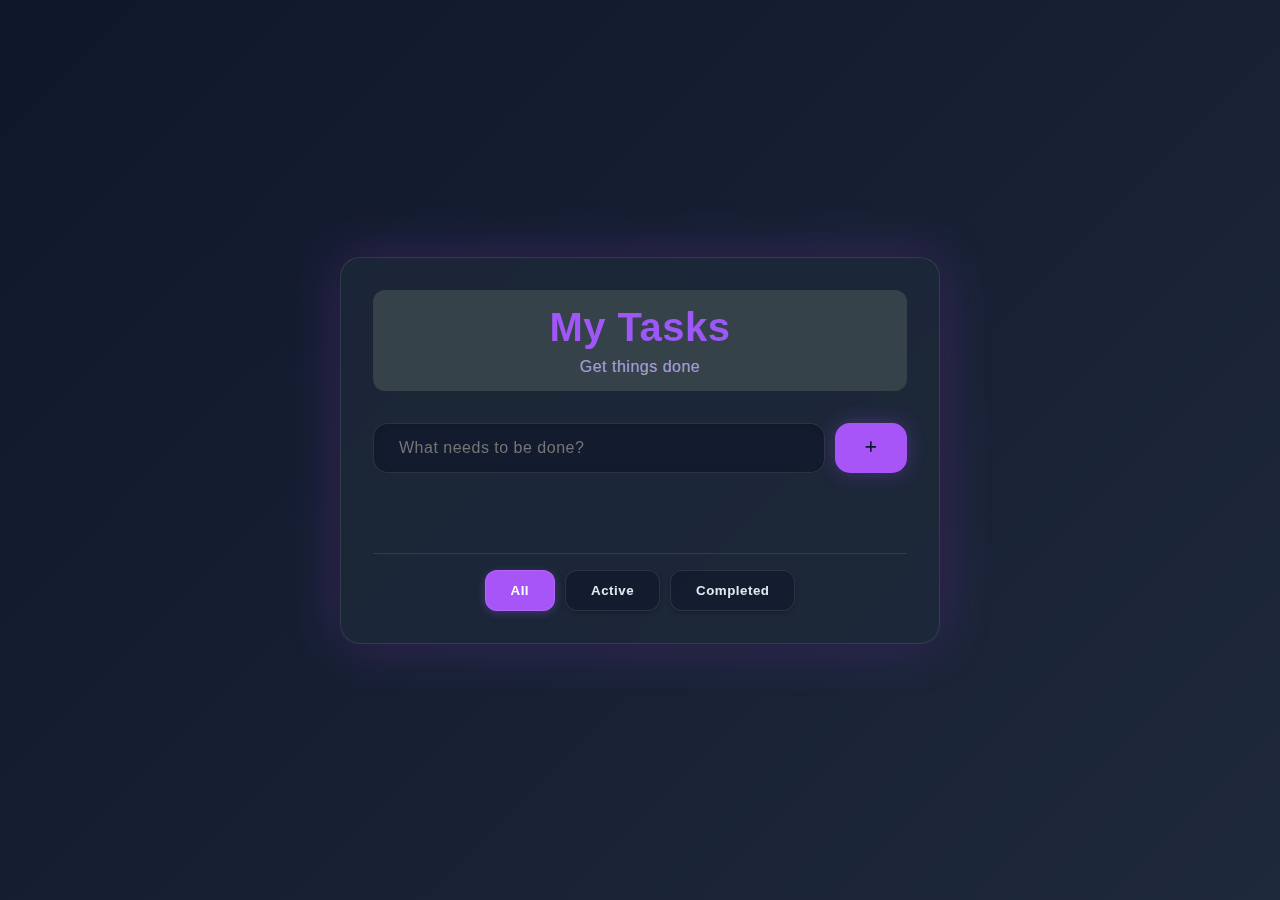
<file: index.html>
<!DOCTYPE html>
<html lang="en">
<head>
    <meta charset="UTF-8">
    <meta name="viewport" content="width=device-width, initial-scale=1.0">
    <title>Animated Todo List</title>
    <link rel="stylesheet" href="style.css">
    <link rel="stylesheet" href="https://cdnjs.cloudflare.com/ajax/libs/font-awesome/6.4.0/css/all.min.css">
</head>
<body>
    <div class="container">
        <header class="app-header">
            <h1>My Tasks <span class="subtitle">Get things done</span></h1>
        </header>
        
        <form id="todo-form" class="todo-form">
            <input type="text" id="todo-input" placeholder="What needs to be done?" required>
            <button type="submit">
                <i class="fas fa-plus"></i>
            </button>
        </form>

        <div class="todo-container">
            <ul id="todo-list" class="todo-list"></ul>
        </div>

        <div class="filters">
            <button class="filter-btn active" data-filter="all">All</button>
            <button class="filter-btn" data-filter="active">Active</button>
            <button class="filter-btn" data-filter="completed">Completed</button>
        </div>
    </div>
    <script src="main.js"></script>
</body>
</html>
</file>
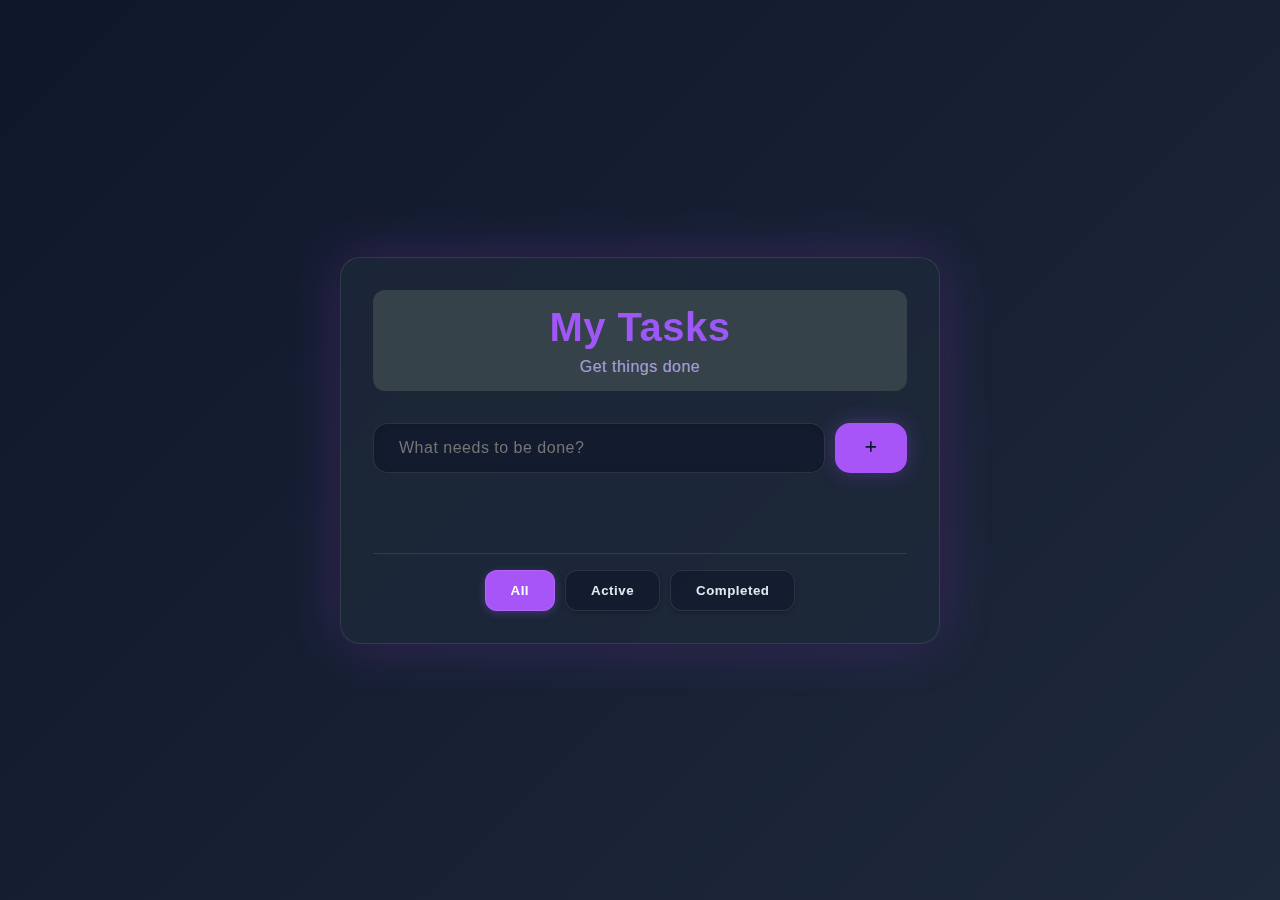
<file: src/index.html>
<!DOCTYPE html>
<html lang="en">
<head>
    <meta charset="UTF-8">
    <meta name="viewport" content="width=device-width, initial-scale=1.0">
    <title>Animated Todo List</title>
    <link rel="stylesheet" href="styles/style.css">
    <link rel="stylesheet" href="https://cdnjs.cloudflare.com/ajax/libs/font-awesome/6.4.0/css/all.min.css">
</head>
<body>
    <div class="container">
        <header class="app-header">
            <h1>My Tasks <span class="subtitle">Get things done</span></h1>
        </header>
        
        <form id="todo-form" class="todo-form">
            <input type="text" id="todo-input" placeholder="What needs to be done?" required>
            <button type="submit">
                <i class="fas fa-plus"></i>
            </button>
        </form>

        <div class="todo-container">
            <ul id="todo-list" class="todo-list"></ul>
        </div>

        <div class="filters">
            <button class="filter-btn active" data-filter="all">All</button>
            <button class="filter-btn" data-filter="active">Active</button>
            <button class="filter-btn" data-filter="completed">Completed</button>
        </div>
    </div>
    <script src="scripts/main.js"></script>
</body>
</html>
</file>
<file: style.css>
:root {
    --primary-color: #a855f7;
    --secondary-color: #8b5cf6;
    --background-color: #0f172a;
    --surface-color: rgba(30, 41, 59, 0.7);
    --text-color: #e2e8f0;
    --glow-color: rgba(168, 85, 247, 0.3);
    --danger-color: #ff4646;
}

* {
    margin: 0;
    padding: 0;
    box-sizing: border-box;
}

body {
    font-family: 'Segoe UI', sans-serif;
    background: linear-gradient(135deg, #0f172a 0%, #1e293b 100%);
    color: var(--text-color);
    min-height: 100vh;
    display: flex;
    justify-content: center;
    align-items: center;
}

header {
    background: #35424a;
    color: #ffffff;
    padding: 15px 20px;
    text-align: center;
    border-radius: 12px;
    margin-bottom: 2rem;
}

h1 {
    margin: 0;
}

.container {
    width: 90%;
    max-width: 600px;
    background: var(--surface-color);
    border-radius: 20px;
    padding: 2rem;
    box-shadow: 0 0 30px rgba(0, 0, 0, 0.3),
                0 0 50px var(--glow-color);
    animation: floatIn 0.8s ease-out;
    backdrop-filter: blur(12px);
    border: 1px solid rgba(255, 255, 255, 0.1);
    margin: 1.5rem;
}

@keyframes floatIn {
    0% {
        transform: translateY(50px) scale(0.9);
        opacity: 0;
    }
    50% {
        transform: translateY(-10px) scale(1.02);
    }
    100% {
        transform: translateY(0) scale(1);
        opacity: 1;
    }
}

.app-header h1 {
    background: linear-gradient(
        45deg,
        var(--primary-color),
        var(--secondary-color)
    );
    background-size: 200% 200%;
    -webkit-background-clip: text;
    background-clip: text;
    color: transparent;
    animation: gradient-animation 5s ease infinite;
    margin-bottom: 0;
    font-size: 2.5rem;
    animation: neon-pulse 2s infinite;
    letter-spacing: 0.5px;
}

.subtitle {
    font-size: 1rem;
    color: #94a3b8;
    display: block;
    font-weight: normal;
    margin-top: 0.5rem;
    letter-spacing: 0.5px;
}

.todo-form {
    display: flex;
    gap: 10px;
    margin-bottom: 2rem;
    margin-top: 1rem;
}

.todo-form input {
    flex: 1;
    padding: 15px 25px;
    border: 1px solid rgba(255, 255, 255, 0.1);
    border-radius: 15px;
    font-size: 1rem;
    transition: all 0.3s ease;
    background: rgba(15, 23, 42, 0.6);
    color: var(--text-color);
    box-shadow: inset 0 2px 10px rgba(0, 0, 0, 0.2);
    letter-spacing: 0.5px;
}

.todo-form input:focus {
    outline: none;
    border-color: var(--primary-color);
    box-shadow: 0 0 15px var(--glow-color);
    transform: translateY(-2px);
}

.todo-form button {
    position: relative;
    padding: 15px 30px;
    background: var(--primary-color);
    border: none;
    border-radius: 15px;
    color: #0f172a;
    font-weight: bold;
    cursor: pointer;
    transition: all 0.3s cubic-bezier(0.4, 0, 0.2, 1);
    box-shadow: 0 0 20px var(--glow-color);
    overflow: hidden;
}

.todo-form button::before {
    content: "";
    position: absolute;
    top: 0;
    left: 0;
    width: 100%;
    height: 100%;
    background: linear-gradient(45deg, transparent, rgba(255, 255, 255, 0.2));
    transform: translateX(-100%);
    transition: 0.5s;
}

.todo-form button:hover::before {
    transform: translateX(100%);
}

.todo-form button:hover {
    background: #00cc82;
    transform: translateY(-3px) scale(1.05);
    box-shadow: 0 0 30px var(--glow-color);
}

.todo-form button:active {
    transform: translateY(0) scale(0.95);
}

.todo-list {
    list-style: none;
}

.todo-item {
    display: flex;
    align-items: center;
    padding: 1rem 1.5rem;
    margin: 15px 0;
    background: rgba(30, 41, 59, 0.5);
    border: 1px solid rgba(255, 255, 255, 0.1);
    border-radius: 16px;
    animation: slideInLeft 0.5s cubic-bezier(0.34, 1.56, 0.64, 1);
    transition: all 0.3s cubic-bezier(0.4, 0, 0.2, 1);
    box-shadow: 0 4px 15px rgba(0, 0, 0, 0.2);
    justify-content: flex-start;
    transform-origin: center left;
    will-change: transform, opacity, background;
}

.todo-item span {
    flex: 1;
    letter-spacing: 0.3px;
    margin: 0 1rem;
    min-width: 0;
    overflow: hidden;
    text-overflow: ellipsis;
}

.todo-item:hover {
    transform: translateY(-2px) scale(1.01);
    transition-duration: 0.4s;
    box-shadow: 0 0 20px rgba(0, 255, 163, 0.2);
    background: rgba(30, 41, 59, 0.8);
    border-color: var(--primary-color);
}

@keyframes slideInLeft {
    0% {
        opacity: 0;
        transform: translateX(-20px) scale(0.95);
    }
    100% {
        opacity: 1;
        transform: translateX(0) scale(1);
    }
}

.todo-item.completed {
    opacity: 0.7;
    background: rgba(15, 23, 42, 0.3);
    border-color: rgba(255, 255, 255, 0.05);
    transform: scale(0.98);
    transition: all 0.4s cubic-bezier(0.4, 0, 0.2, 1);
}

.todo-item.deleting {
    animation: deleteAnim 0.6s cubic-bezier(0.68, -0.55, 0.265, 1.55) forwards;
}

@keyframes deleteAnim {
    0% {
        transform: scale(1) translateX(0);
        opacity: 1;
    }
    20% {
        transform: scale(1.05) translateX(0);
        opacity: 1;
    }
    100% {
        transform: scale(0.8) translateX(100%);
        opacity: 0;
    }
}

.filters {
    display: flex;
    justify-content: center;
    gap: 10px;
    margin-top: 2rem;
    padding-top: 1rem;
    border-top: 1px solid rgba(255, 255, 255, 0.1);
}

.filter-btn {
    position: relative;
    padding: 12px 25px;
    border-radius: 12px;
    background: rgba(15, 23, 42, 0.6);
    border: 1px solid rgba(255, 255, 255, 0.1);
    box-shadow: 0 2px 4px rgba(0, 0, 0, 0.2);
    color: var(--text-color);
    font-weight: 600;
    cursor: pointer;
    transition: all 0.3s cubic-bezier(0.4, 0, 0.2, 1);
    overflow: hidden;
    letter-spacing: 0.5px;
}

.filter-btn::before {
    content: '';
    position: absolute;
    top: 50%;
    left: 50%;
    width: 0;
    height: 0;
    background: rgba(255,255,255,0.2);
    border-radius: 50%;
    transform: translate(-50%, -50%);
    transition: width 0.6s, height 0.6s;
}

.filter-btn:hover::before {
    width: 300px;
    height: 300px;
}

.filter-btn.active {
    background: var(--primary-color);
    color: white;
    box-shadow: 0 2px 8px rgba(168, 85, 247, 0.3);
}

.filter-btn:hover {
    box-shadow: 0 2px 8px rgba(0, 0, 0, 0.3);
    background: rgba(30, 41, 59, 0.8);
    border-color: var(--primary-color);
}

.filter-btn.active:hover {
    background: #1976d2;
}

.todo-item input[type="checkbox"] {
    appearance: none;
    width: 25px;
    height: 25px;
    margin-right: 0.5rem;
    border-radius: 10px;
    background: rgba(15, 23, 42, 0.6);
    border: 1px solid rgba(255, 255, 255, 0.2);
    box-shadow: 0 2px 5px rgba(0, 0, 0, 0.2);
    position: relative;
    cursor: pointer;
    transition: all 0.3s cubic-bezier(0.4, 0, 0.2, 1);
    flex-shrink: 0;
}

.todo-item input[type="checkbox"]:checked {
    background: var(--primary-color);
    border-color: var(--primary-color);
    box-shadow: 0 0 15px var(--glow-color);
    transition-duration: 0.4s;
}

.todo-item input[type="checkbox"]:checked::before {
    content: '✓';
    position: absolute;
    top: 50%;
    left: 50%;
    transform: translate(-50%, -50%);
    color: white;
    font-size: 16px;
}

.todo-item button {
    width: 35px;
    height: 35px;
    margin-left: 1rem;
    background: var(--danger-color);
    border: none;
    border-radius: 10px;
    color: white;
    opacity: 0;
    transform: scale(0.8);
    transition: all 0.4s cubic-bezier(0.34, 1.56, 0.64, 1);
    box-shadow: 0 0 15px rgba(255, 70, 70, 0.3);
    flex-shrink: 0;
}

.todo-item:hover button {
    opacity: 1;
    transform: scale(1);
}

.todo-item button:hover {
    background: #ff3333;
    transform: scale(1.1);
    box-shadow: 0 0 20px rgba(255, 70, 70, 0.4);
}

@keyframes gradient-animation {
    0% { background-position: 0% 50%; }
    50% { background-position: 100% 50%; }
    100% { background-position: 0% 50%; }
}

@keyframes neon-pulse {
    0% {
        text-shadow: 0 0 5px var(--primary-color),
                     0 0 10px var(--primary-color),
                     0 0 20px var(--secondary-color);
    }
    50% {
        text-shadow: 0 0 10px var(--primary-color),
                     0 0 20px var (--primary-color),
                     0 0 40px var(--secondary-color);
    }
    100% {
        text-shadow: 0 0 5px var(--primary-color),
                     0 0 10px var(--primary-color),
                     0 0 20px var(--secondary-color);
    }
}

.todo-container {
    margin: 2rem 0;
    padding: 0.5rem 0.5rem;
}
</file>
<file: src/styles/style.css>
:root {
    --primary-color: #a855f7;
    --secondary-color: #8b5cf6;
    --background-color: #0f172a;
    --surface-color: rgba(30, 41, 59, 0.7);
    --text-color: #e2e8f0;
    --glow-color: rgba(168, 85, 247, 0.3);
    --danger-color: #ff4646;
}

* {
    margin: 0;
    padding: 0;
    box-sizing: border-box;
}

body {
    font-family: 'Segoe UI', sans-serif;
    background: linear-gradient(135deg, #0f172a 0%, #1e293b 100%);
    color: var(--text-color);
    min-height: 100vh;
    display: flex;
    justify-content: center;
    align-items: center;
}

header {
    background: #35424a;
    color: #ffffff;
    padding: 15px 20px;
    text-align: center;
    border-radius: 12px;
    margin-bottom: 2rem;
}

h1 {
    margin: 0;
}

.container {
    width: 90%;
    max-width: 600px;
    background: var(--surface-color);
    border-radius: 20px;
    padding: 2rem;
    box-shadow: 0 0 30px rgba(0, 0, 0, 0.3),
                0 0 50px var(--glow-color);
    animation: floatIn 0.8s ease-out;
    backdrop-filter: blur(12px);
    border: 1px solid rgba(255, 255, 255, 0.1);
    margin: 1.5rem;
}

@keyframes floatIn {
    0% {
        transform: translateY(50px) scale(0.9);
        opacity: 0;
    }
    50% {
        transform: translateY(-10px) scale(1.02);
    }
    100% {
        transform: translateY(0) scale(1);
        opacity: 1;
    }
}

.app-header h1 {
    background: linear-gradient(
        45deg,
        var(--primary-color),
        var(--secondary-color)
    );
    background-size: 200% 200%;
    -webkit-background-clip: text;
    background-clip: text;
    color: transparent;
    animation: gradient-animation 5s ease infinite;
    margin-bottom: 0;
    font-size: 2.5rem;
    animation: neon-pulse 2s infinite;
    letter-spacing: 0.5px;
}

.subtitle {
    font-size: 1rem;
    color: #94a3b8;
    display: block;
    font-weight: normal;
    margin-top: 0.5rem;
    letter-spacing: 0.5px;
}

.todo-form {
    display: flex;
    gap: 10px;
    margin-bottom: 2rem;
    margin-top: 1rem;
}

.todo-form input {
    flex: 1;
    padding: 15px 25px;
    border: 1px solid rgba(255, 255, 255, 0.1);
    border-radius: 15px;
    font-size: 1rem;
    transition: all 0.3s ease;
    background: rgba(15, 23, 42, 0.6);
    color: var(--text-color);
    box-shadow: inset 0 2px 10px rgba(0, 0, 0, 0.2);
    letter-spacing: 0.5px;
}

.todo-form input:focus {
    outline: none;
    border-color: var(--primary-color);
    box-shadow: 0 0 15px var(--glow-color);
    transform: translateY(-2px);
}

.todo-form button {
    position: relative;
    padding: 15px 30px;
    background: var(--primary-color);
    border: none;
    border-radius: 15px;
    color: #0f172a;
    font-weight: bold;
    cursor: pointer;
    transition: all 0.3s cubic-bezier(0.4, 0, 0.2, 1);
    box-shadow: 0 0 20px var(--glow-color);
    overflow: hidden;
}

.todo-form button::before {
    content: "";
    position: absolute;
    top: 0;
    left: 0;
    width: 100%;
    height: 100%;
    background: linear-gradient(45deg, transparent, rgba(255, 255, 255, 0.2));
    transform: translateX(-100%);
    transition: 0.5s;
}

.todo-form button:hover::before {
    transform: translateX(100%);
}

.todo-form button:hover {
    background: #00cc82;
    transform: translateY(-3px) scale(1.05);
    box-shadow: 0 0 30px var(--glow-color);
}

.todo-form button:active {
    transform: translateY(0) scale(0.95);
}

.todo-list {
    list-style: none;
}

.todo-item {
    display: flex;
    align-items: center;
    padding: 1rem 1.5rem;
    margin: 15px 0;
    background: rgba(30, 41, 59, 0.5);
    border: 1px solid rgba(255, 255, 255, 0.1);
    border-radius: 16px;
    animation: slideInLeft 0.5s cubic-bezier(0.34, 1.56, 0.64, 1);
    transition: all 0.3s cubic-bezier(0.4, 0, 0.2, 1);
    box-shadow: 0 4px 15px rgba(0, 0, 0, 0.2);
    justify-content: flex-start;
    transform-origin: center left;
    will-change: transform, opacity, background;
}

.todo-item span {
    flex: 1;
    letter-spacing: 0.3px;
    margin: 0 1rem;
    min-width: 0;
    overflow: hidden;
    text-overflow: ellipsis;
}

.todo-item:hover {
    transform: translateY(-2px) scale(1.01);
    transition-duration: 0.4s;
    box-shadow: 0 0 20px rgba(0, 255, 163, 0.2);
    background: rgba(30, 41, 59, 0.8);
    border-color: var(--primary-color);
}

@keyframes slideInLeft {
    0% {
        opacity: 0;
        transform: translateX(-20px) scale(0.95);
    }
    100% {
        opacity: 1;
        transform: translateX(0) scale(1);
    }
}

.todo-item.completed {
    opacity: 0.7;
    background: rgba(15, 23, 42, 0.3);
    border-color: rgba(255, 255, 255, 0.05);
    transform: scale(0.98);
    transition: all 0.4s cubic-bezier(0.4, 0, 0.2, 1);
}

.todo-item.deleting {
    animation: deleteAnim 0.6s cubic-bezier(0.68, -0.55, 0.265, 1.55) forwards;
}

@keyframes deleteAnim {
    0% {
        transform: scale(1) translateX(0);
        opacity: 1;
    }
    20% {
        transform: scale(1.05) translateX(0);
        opacity: 1;
    }
    100% {
        transform: scale(0.8) translateX(100%);
        opacity: 0;
    }
}

.filters {
    display: flex;
    justify-content: center;
    gap: 10px;
    margin-top: 2rem;
    padding-top: 1rem;
    border-top: 1px solid rgba(255, 255, 255, 0.1);
}

.filter-btn {
    position: relative;
    padding: 12px 25px;
    border-radius: 12px;
    background: rgba(15, 23, 42, 0.6);
    border: 1px solid rgba(255, 255, 255, 0.1);
    box-shadow: 0 2px 4px rgba(0, 0, 0, 0.2);
    color: var(--text-color);
    font-weight: 600;
    cursor: pointer;
    transition: all 0.3s cubic-bezier(0.4, 0, 0.2, 1);
    overflow: hidden;
    letter-spacing: 0.5px;
}

.filter-btn::before {
    content: '';
    position: absolute;
    top: 50%;
    left: 50%;
    width: 0;
    height: 0;
    background: rgba(255,255,255,0.2);
    border-radius: 50%;
    transform: translate(-50%, -50%);
    transition: width 0.6s, height 0.6s;
}

.filter-btn:hover::before {
    width: 300px;
    height: 300px;
}

.filter-btn.active {
    background: var(--primary-color);
    color: white;
    box-shadow: 0 2px 8px rgba(168, 85, 247, 0.3);
}

.filter-btn:hover {
    box-shadow: 0 2px 8px rgba(0, 0, 0, 0.3);
    background: rgba(30, 41, 59, 0.8);
    border-color: var(--primary-color);
}

.filter-btn.active:hover {
    background: #1976d2;
}

/* Add checkbox styling */
.todo-item input[type="checkbox"] {
    appearance: none;
    width: 25px;
    height: 25px;
    margin-right: 0.5rem;
    border-radius: 10px;
    background: rgba(15, 23, 42, 0.6);
    border: 1px solid rgba(255, 255, 255, 0.2);
    box-shadow: 0 2px 5px rgba(0, 0, 0, 0.2);
    position: relative;
    cursor: pointer;
    transition: all 0.3s cubic-bezier(0.4, 0, 0.2, 1);
    flex-shrink: 0;
}

.todo-item input[type="checkbox"]:checked {
    background: var(--primary-color);
    border-color: var(--primary-color);
    box-shadow: 0 0 15px var(--glow-color);
    transition-duration: 0.4s;
}

.todo-item input[type="checkbox"]:checked::before {
    content: '✓';
    position: absolute;
    top: 50%;
    left: 50%;
    transform: translate(-50%, -50%);
    color: white;
    font-size: 16px;
}

/* Delete button styling */
.todo-item button {
    width: 35px;
    height: 35px;
    margin-left: 1rem;
    background: var(--danger-color);
    border: none;
    border-radius: 10px;
    color: white;
    opacity: 0;
    transform: scale(0.8);
    transition: all 0.4s cubic-bezier(0.34, 1.56, 0.64, 1);
    box-shadow: 0 0 15px rgba(255, 70, 70, 0.3);
    flex-shrink: 0;
}

.todo-item:hover button {
    opacity: 1;
    transform: scale(1);
}

.todo-item button:hover {
    background: #ff3333;
    transform: scale(1.1);
    box-shadow: 0 0 20px rgba(255, 70, 70, 0.4);
}

/* Add cool loading animation */
@keyframes gradient-animation {
    0% { background-position: 0% 50%; }
    50% { background-position: 100% 50%; }
    100% { background-position: 0% 50%; }
}

/* Add neon text effect */
@keyframes neon-pulse {
    0% {
        text-shadow: 0 0 5px var(--primary-color),
                     0 0 10px var(--primary-color),
                     0 0 20px var(--secondary-color);
    }
    50% {
        text-shadow: 0 0 10px var(--primary-color),
                     0 0 20px var (--primary-color),
                     0 0 40px var(--secondary-color);
    }
    100% {
        text-shadow: 0 0 5px var(--primary-color),
                     0 0 10px var(--primary-color),
                     0 0 20px var(--secondary-color);
    }
}

/* Improve todo list container spacing */
.todo-container {
    margin: 2rem 0;
    padding: 0.5rem 0.5rem;
}

/* Remove the additional spacing variables and their references */
</file>
